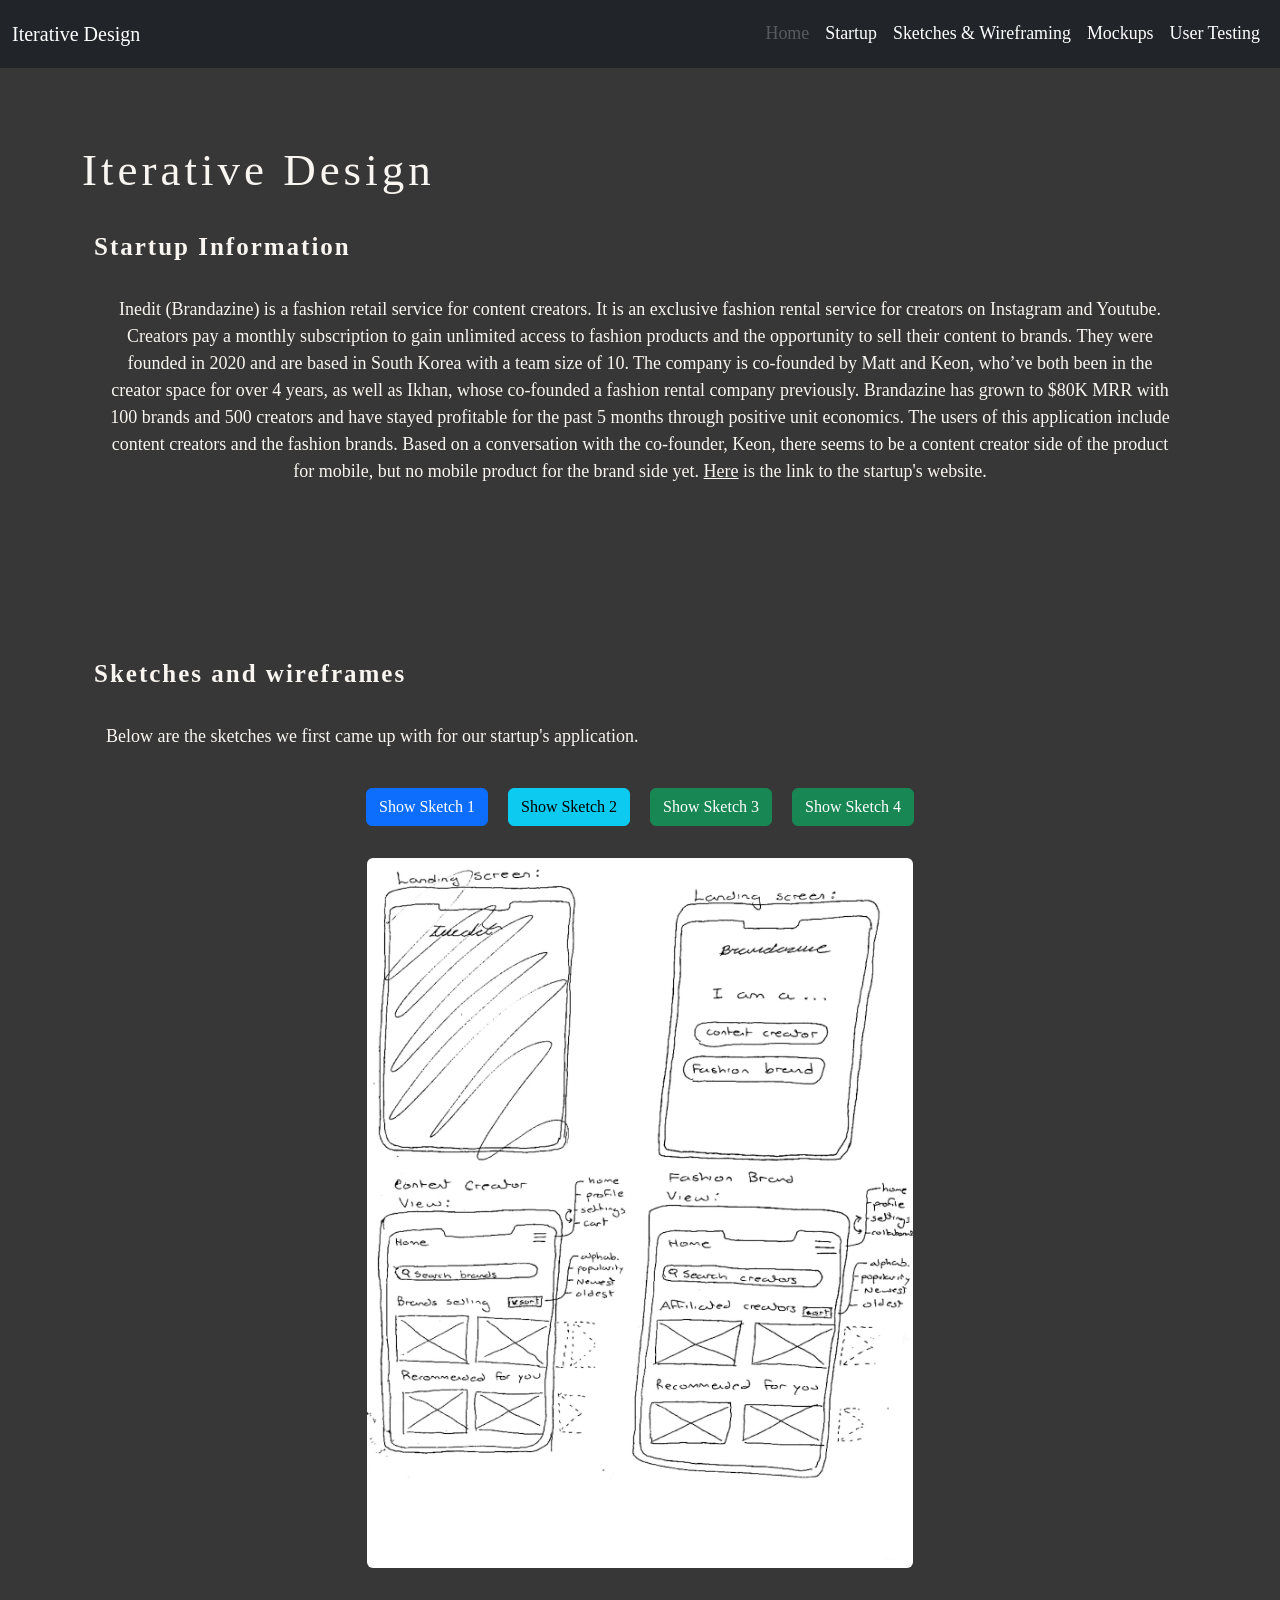
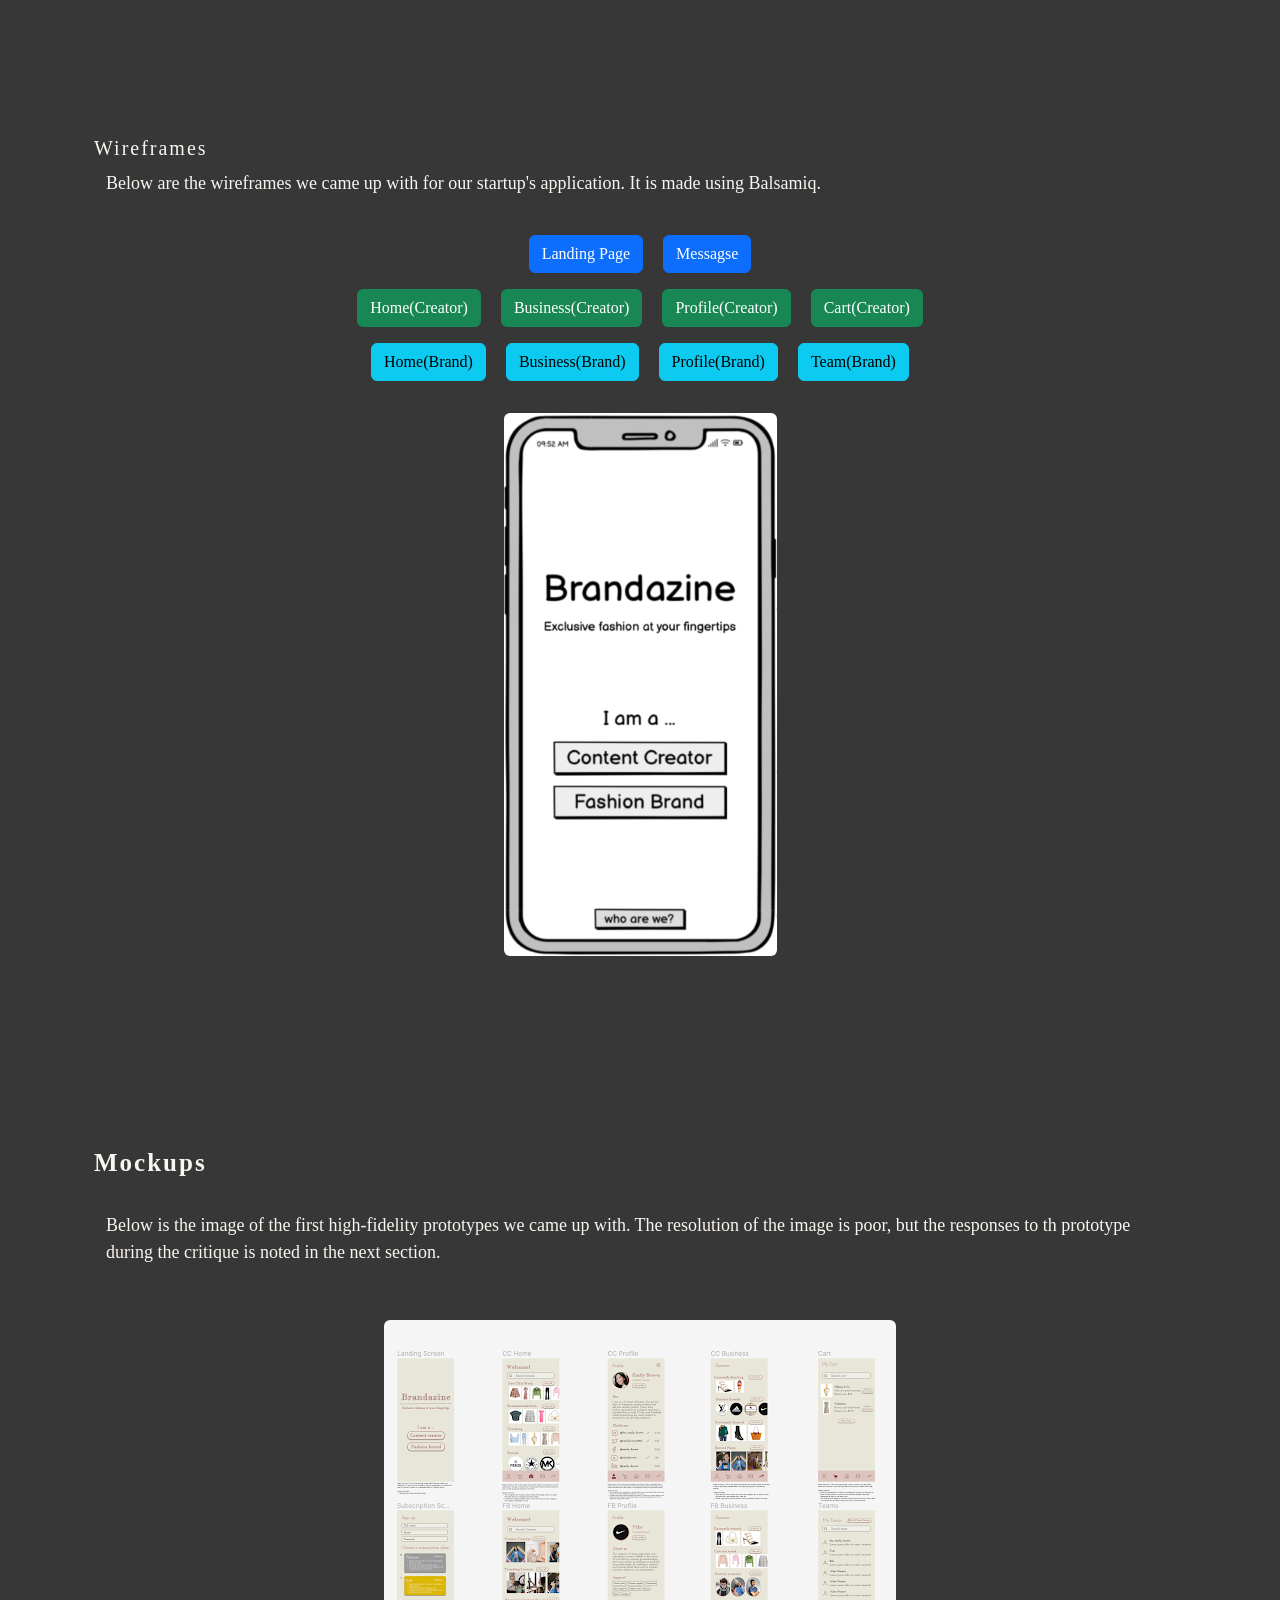
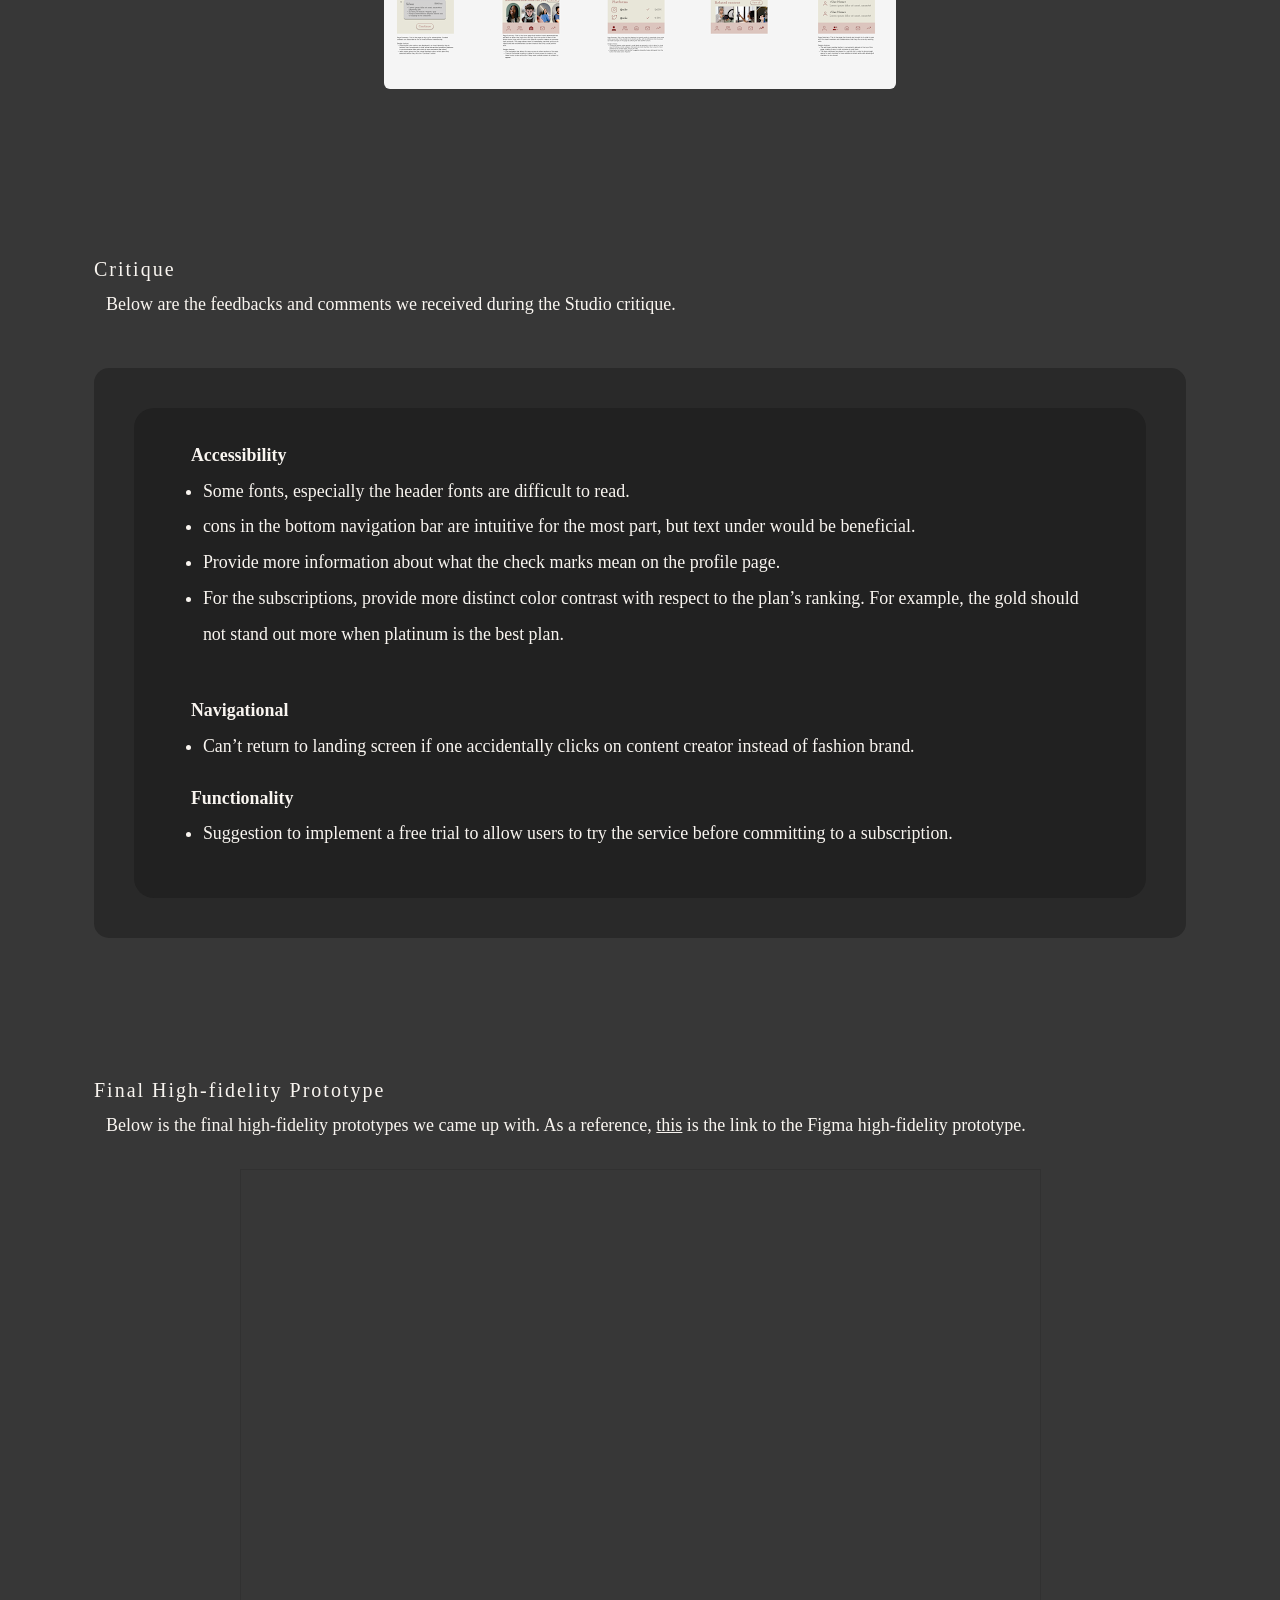
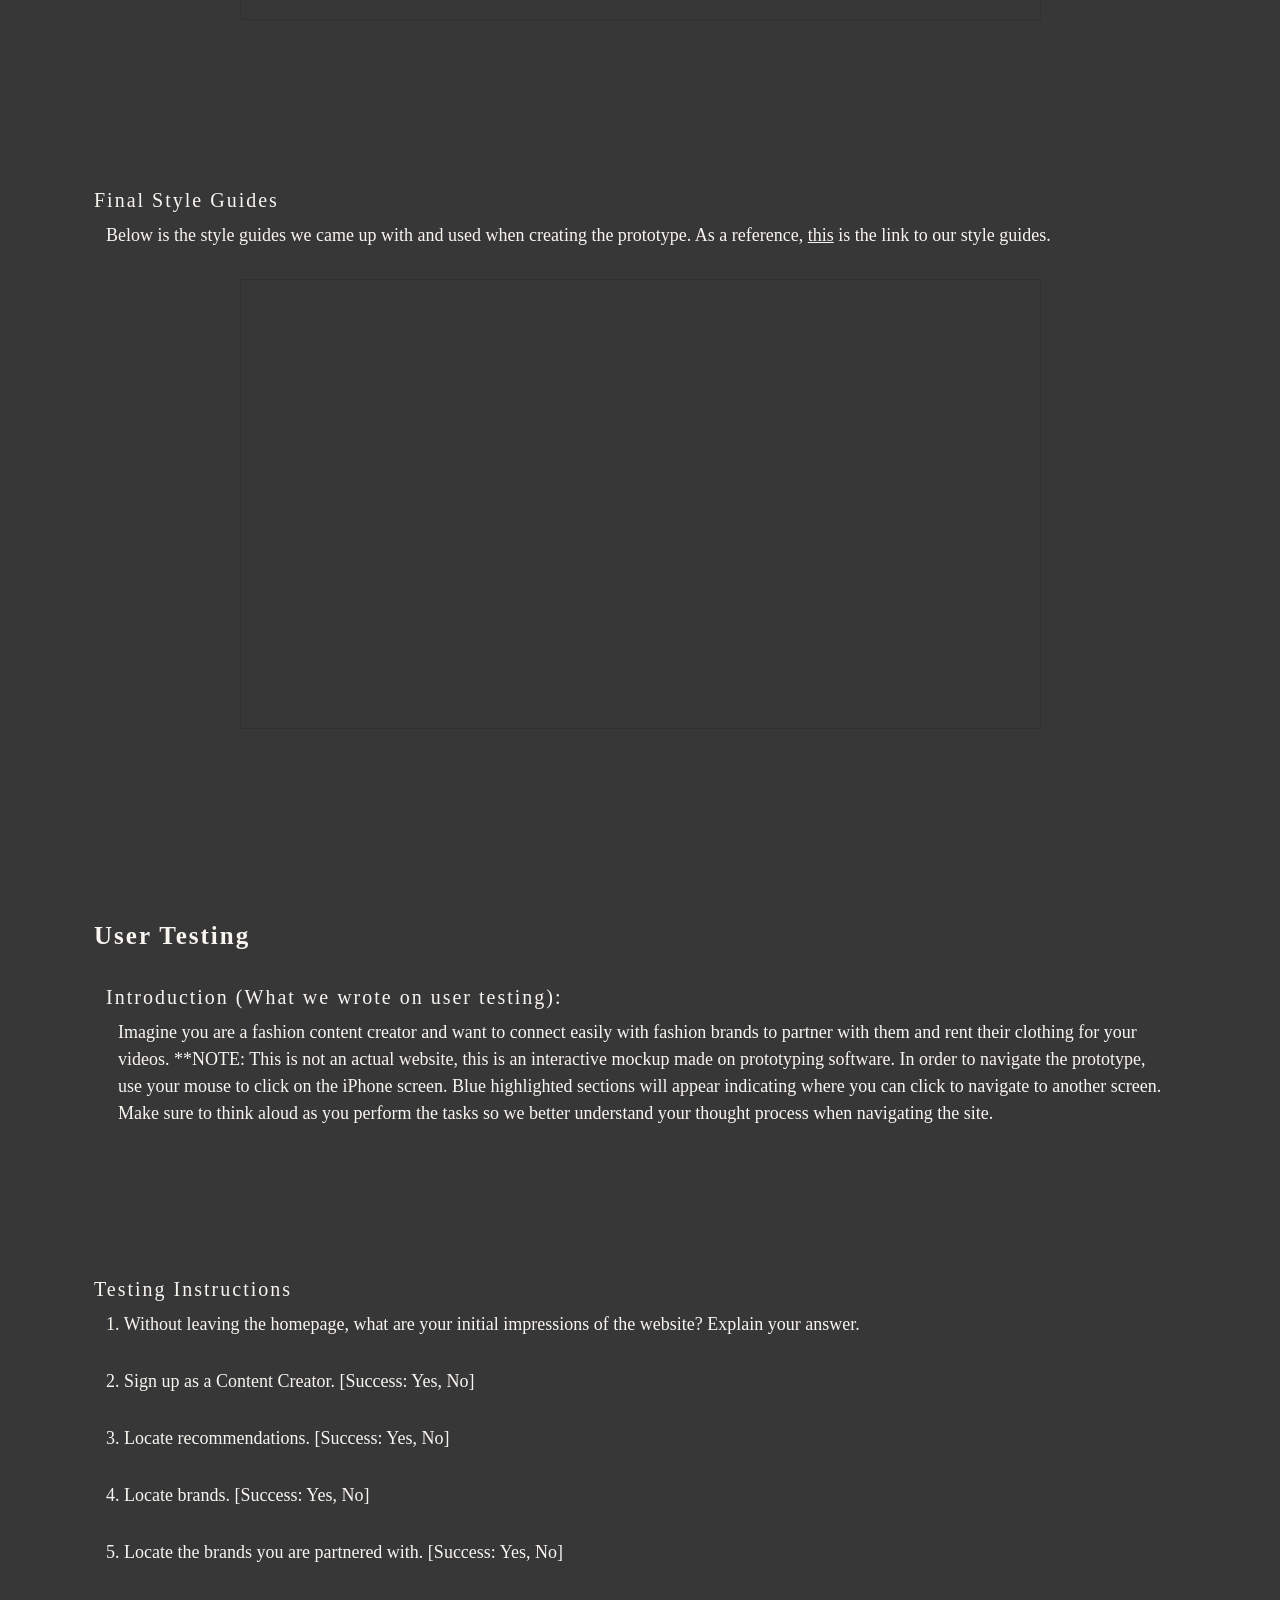
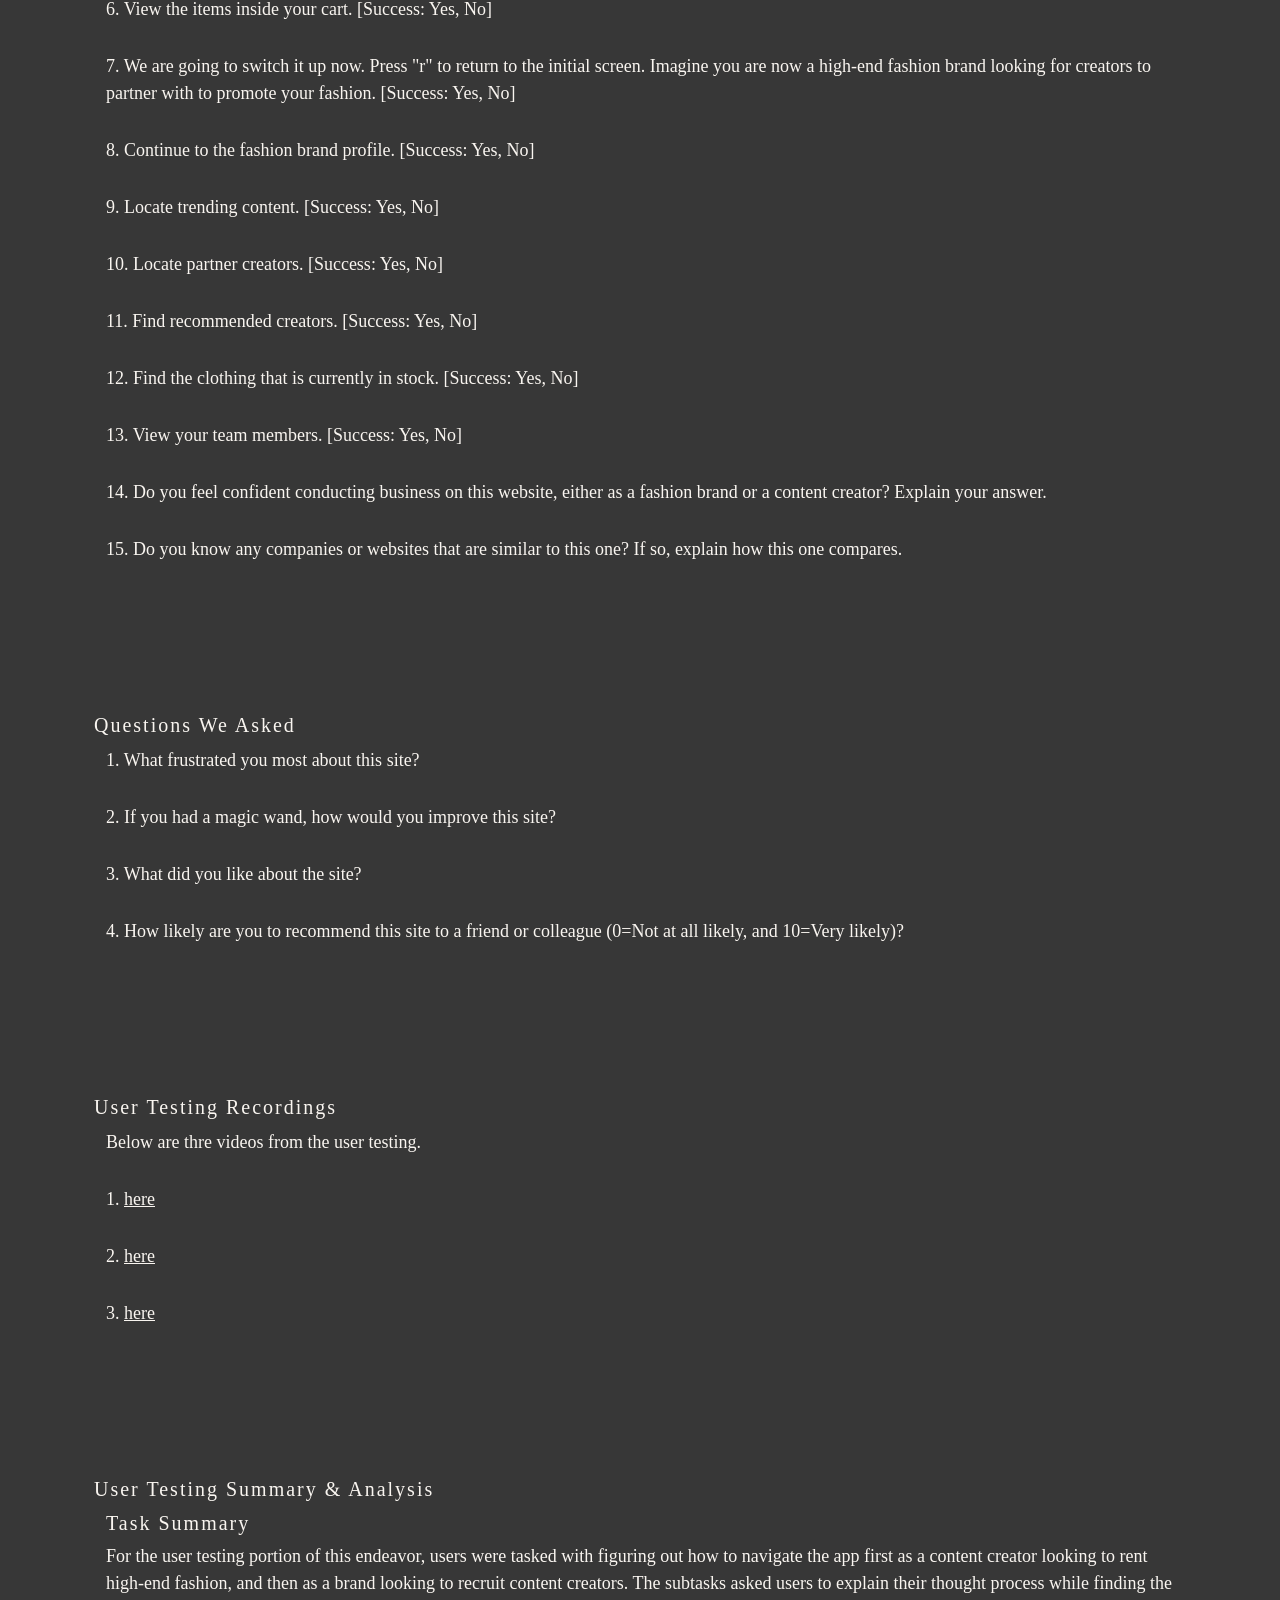
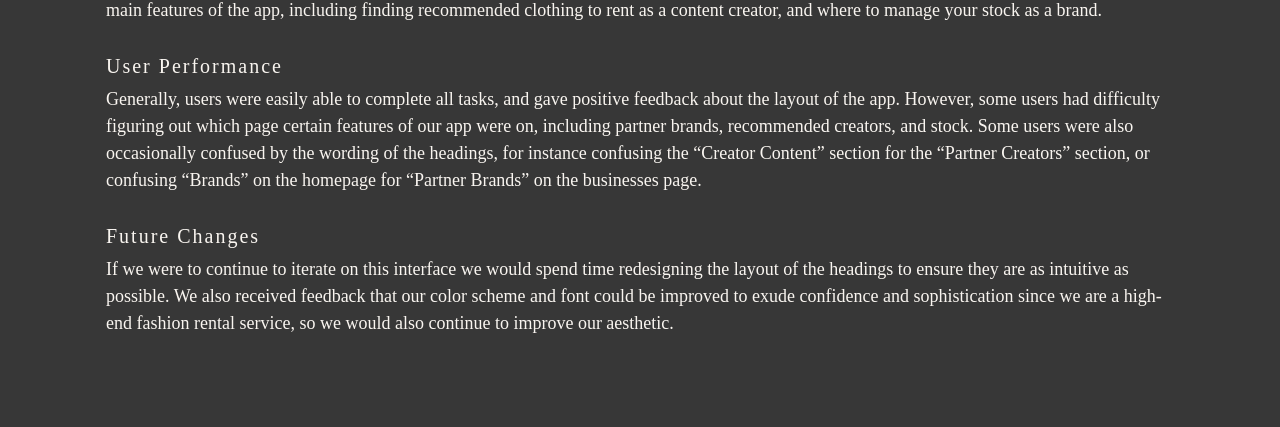
<file: index.html>
<!DOCTYPE html>
<html lang="en">
  <head>
    <meta charset="utf-8" />
    <meta name="viewport" content="width=device-width, initial-scale=1" />

    <title>CS1300 Portfolio</title>

    <!-- CSS / Bootstrap. Using 5.0 but referenced 4.0 guide throughout with some minor changes -->
    <link
      href="https://cdn.jsdelivr.net/npm/bootstrap@5.0.2/dist/css/bootstrap.min.css"
      rel="stylesheet"
      integrity="sha384-EVSTQN3/azprG1Anm3QDgpJLIm9Nao0Yz1ztcQTwFspd3yD65VohhpuuCOmLASjC"
      crossorigin="anonymous"
    />
    <link href="css/cs1300.css" rel="stylesheet" />

    <script src="app.js" defer></script>
  </head>

  <body>
    <div style="overflow: hidden">
      <!-- Bootstrap Navbar: https://getbootstrap.com/docs/4.0/components/navbar/ -->
      <nav class="navbar navbar-expand-lg navbar-dark bg-dark">
        <div class="container-fluid">
          <a class="navbar-brand" href="#">Iterative Design</a>
          <button
            class="navbar-toggler"
            type="button"
            data-bs-toggle="collapse"
            data-bs-target="#menu"
            aria-controls="menu"
            aria-expanded="false"
            aria-label="Toggle navigation"
          >
            <span class="navbar-toggler-icon"></span>
          </button>
          <div class="collapse navbar-collapse justify-content-end" id="menu">
            <ul class="navbar-nav mb-4 mb-lg-0">
              <li class="nav-item">
                <a class="nav-link disabled" href="#" aria-disabled="true">Home</a>
              </li>
              <li class="nav-item">
                <a class="nav-link active" href="#startup">Startup</a>
              </li>
              <li class="nav-item">
                <a class="nav-link active" href="#sketches">Sketches & Wireframing</a>
              </li>
              <li class="nav-item">
                <a class="nav-link active" href="#mockups">Mockups</a>
              </li>
              <li class="nav-item">
                <a class="nav-link active" href="#user-testing">User Testing</a>
              </li>
            </ul>
          </div>
        </div>
      </nav>
    </div>
    <!-- Iterative Design assignment -->
    <section id="startup">
      <div class="container content-section">
        <div class="row">
          <div class="col-lg-12 mt-5">
            <h1 class="assignment-title">Iterative Design</h1>
          </div>
        </div>
        <div class="container">
          <div class="row">
            <div class="col-md-12">
              <h2 class="assignment-section fw-bold">Startup Information</h2>
            </div>
          </div>
          <br />
          <div class="container">
            <div class="row">
              <div class="col-sm-12 inline-link text-center">
                <p>
                  Inedit (Brandazine) is a fashion retail service for content creators. It is an exclusive fashion
                  rental service for creators on Instagram and Youtube. Creators pay a monthly subscription to gain
                  unlimited access to fashion products and the opportunity to sell their content to brands. They were
                  founded in 2020 and are based in South Korea with a team size of 10. The company is co-founded by Matt
                  and Keon, who’ve both been in the creator space for over 4 years, as well as Ikhan, whose co-founded a
                  fashion rental company previously. Brandazine has grown to $80K MRR with 100 brands and 500 creators
                  and have stayed profitable for the past 5 months through positive unit economics. The users of this
                  application include content creators and the fashion brands. Based on a conversation with the
                  co-founder, Keon, there seems to be a content creator side of the product for mobile, but no mobile
                  product for the brand side yet.
                  <a href="https://brandazine.com/">Here</a> is the link to the startup's website.
                </p>
              </div>
            </div>
          </div>
        </div>
      </div>
    </section>

    <section id="sketches">
      <br />
      <div class="container content-section">
        <div id="sketch-selector" class="container">
          <div class="row">
            <div class="col-md-12">
              <h2 class="assignment-section fw-bold">Sketches and wireframes</h2>
            </div>
          </div>
          <br />
          <div class="container">
            <div class="row">
              <div class="col-sm-12 inline-link">
                <p>Below are the sketches we first came up with for our startup's application.</p>
              </div>
            </div>
            <div class="col-12 text-center mx-auto">
              <button class="btn btn-primary m-2" onclick="showSketches(1);">Show Sketch 1</button>
              <button class="btn btn-info m-2" onclick="showSketches(2);">Show Sketch 2</button>
              <button class="btn btn-success m-2" onclick="showSketches(3);">Show Sketch 3</button>
              <button class="btn btn-success m-2" onclick="showSketches(4);">Show Sketch 4</button>
            </div>
          </div>

          <div id="sketch-img" class="text-center mx-auto" style="width: 50%">
            <br />
            <img class="sketch-img rounded mb-5 w-100" src="img/sketch_1.jpg" alt="Sketch 1" />
            <br />
          </div>
        </div>
      </div>
      <div class="container content-section">
        <div id="wireframe-selector" class="container">
          <div class="row">
            <div class="col-md-12">
              <h2 class="assignment-sub-section">Wireframes</h2>
            </div>
          </div>
          <div class="container">
            <div class="row">
              <div class="col-sm-12 inline-link">
                <p>
                  Below are the wireframes we came up with for our startup's application. It is made using Balsamiq.
                </p>
              </div>
            </div>
            <div class="col-12 mx-auto text-center">
              <button class="btn btn-primary m-2" onclick="showWireframe(1);">Landing Page</button>
              <button class="btn btn-primary m-2" onclick="showWireframe(2);">Messagse</button>
              <br />

              <button class="btn btn-success m-2" onclick="showWireframe(3);">Home(Creator)</button>
              <button class="btn btn-success m-2" onclick="showWireframe(4);">Business(Creator)</button>
              <button class="btn btn-success m-2" onclick="showWireframe(5);">Profile(Creator)</button>
              <button class="btn btn-success m-2" onclick="showWireframe(6);">Cart(Creator)</button>
              <br />

              <button class="btn btn-info m-2" onclick="showWireframe(7);">Home(Brand)</button>
              <button class="btn btn-info m-2" onclick="showWireframe(8);">Business(Brand)</button>
              <button class="btn btn-info m-2" onclick="showWireframe(9);">Profile(Brand)</button>
              <button class="btn btn-info m-2" onclick="showWireframe(10);">Team(Brand)</button>
            </div>
          </div>

          <div id="wireframe-img" class="text-center mx-auto" style="width: 50%">
            <br />
            <img class="wireframe-img rounded mb-5 w-50" src="img/lowfi_landing.jpg" alt="lowfi_landing.jpg" />
            <br />
          </div>
        </div>
      </div>
    </section>

    <section id="mockups">
      <br />
      <div class="container content-section">
        <div id="prototype-selector" class="container">
          <div class="row">
            <div class="col-md-12">
              <h2 class="assignment-section fw-bold">Mockups</h2>
            </div>
          </div>
          <br />
          <div class="container">
            <div class="row">
              <div class="col-sm-12 inline-link">
                <p>
                  Below is the image of the first high-fidelity prototypes we came up with. The resolution of the image
                  is poor, but the responses to th prototype during the critique is noted in the next section.
                </p>
              </div>
            </div>
            <div class="text-center mx-auto" style="width: 50%">
              <br />
              <img
                class="sketch-img rounded mb-5"
                src="img/highfi_first_draft.png"
                alt="First Draft of High-fi Prototype"
              />
              <br />
            </div>
          </div>
        </div>
      </div>
      <div class="container content-section">
        <div id="prototype-selector" class="container">
          <div class="row">
            <div class="col-md-12">
              <h2 class="assignment-sub-section">Critique</h2>
            </div>
          </div>
          <div class="container">
            <div class="row">
              <div class="col-sm-12 inline-link">
                <p>Below are the feedbacks and comments we received during the Studio critique.</p>
              </div>
            </div>
            <div id="questions" class="row inset-box">
              <div class="question-box-opaque">
                <ul class="col-12">
                  <strong class="main-question-header">Accessibility</strong>
                  <div class="container">
                    <li>Some fonts, especially the header fonts are difficult to read.</li>
                    <li>
                      cons in the bottom navigation bar are intuitive for the most part, but text under would be
                      beneficial.
                    </li>
                    <li>Provide more information about what the check marks mean on the profile page.</li>
                    <li>
                      For the subscriptions, provide more distinct color contrast with respect to the plan’s ranking.
                      For example, the gold should not stand out more when platinum is the best plan.
                    </li>
                  </div>
                </ul>
                <br />
                <ul class="col-12">
                  <strong class="main-question-header">Navigational</strong>
                  <div class="container">
                    <li>
                      Can’t return to landing screen if one accidentally clicks on content creator instead of fashion
                      brand.
                    </li>
                  </div>
                </ul>
                <ul class="col-12">
                  <strong class="main-question-header">Functionality</strong>
                  <div class="container">
                    <li>
                      Suggestion to implement a free trial to allow users to try the service before committing to a
                      subscription.
                    </li>
                  </div>
                </ul>
              </div>
            </div>
          </div>
        </div>
      </div>
      <div class="container content-section">
        <div id="prototype-selector" class="container">
          <div class="row">
            <div class="col-md-12">
              <h2 class="assignment-sub-section">Final High-fidelity Prototype</h2>
            </div>
          </div>
          <div class="container">
            <div class="row">
              <div class="col-sm-12 inline-link">
                <p>
                  Below is the final high-fidelity prototypes we came up with. As a reference,
                  <a href="https://www.figma.com/file/dL0naNCAzaHMxUQITnoXag/Brandazine?node-id=0%3A2" target="_blank">
                    this</a
                  >
                  is the link to the Figma high-fidelity prototype.
                </p>
              </div>
            </div>
            <div class="mx-auto ratio ratio-16x9 w-75 mb-5">
              <iframe
                style="border: 1px solid rgba(0, 0, 0, 0.1)"
                src="https://www.figma.com/embed?embed_host=share&url=https%3A%2F%2Fwww.figma.com%2Ffile%2FdL0naNCAzaHMxUQITnoXag%2FBrandazine%3Fnode-id%3D8%253A2"
                allowfullscreen
              ></iframe>
            </div>
          </div>
        </div>
      </div>
      <div class="container content-section">
        <div id="prototype-selector" class="container">
          <div class="row">
            <div class="col-md-12">
              <h2 class="assignment-sub-section">Final Style Guides</h2>
            </div>
          </div>
          <div class="container">
            <div class="row">
              <div class="col-sm-12 inline-link">
                <p>
                  Below is the style guides we came up with and used when creating the prototype. As a reference,
                  <a href="https://www.figma.com/file/dL0naNCAzaHMxUQITnoXag/Brandazine?node-id=0%3A1" target="_blank">
                    this</a
                  >
                  is the link to our style guides.
                </p>
              </div>
            </div>
            <div class="mx-auto ratio ratio-16x9 w-75 mb-5">
              <iframe
                style="border: 1px solid rgba(0, 0, 0, 0.1)"
                src="https://www.figma.com/embed?embed_host=share&url=https%3A%2F%2Fwww.figma.com%2Ffile%2FdL0naNCAzaHMxUQITnoXag%2FBrandazine%3Fnode-id%3D0%253A1"
                allowfullscreen
              ></iframe>
            </div>
          </div>
        </div>
      </div>
    </section>

    <section id="user-testing">
      <br />
      <div class="container content-section">
        <div id="sketch-selector" class="container">
          <div class="row">
            <div class="col-12">
              <h2 class="assignment-section fw-bold">User Testing</h2>
            </div>
          </div>
          <br />
          <div class="container">
            <div class="row">
              <div class="col-12 inline-link">
                <h2 class="assignment-sub-section">Introduction (What we wrote on user testing):</h2>
              </div>
            </div>
            <div class="container">
              <div class="row">
                <div class="col-12 inline-link">
                  <p>
                    Imagine you are a fashion content creator and want to connect easily with fashion brands to partner
                    with them and rent their clothing for your videos. **NOTE: This is not an actual website, this is an
                    interactive mockup made on prototyping software. In order to navigate the prototype, use your mouse
                    to click on the iPhone screen. Blue highlighted sections will appear indicating where you can click
                    to navigate to another screen. Make sure to think aloud as you perform the tasks so we better
                    understand your thought process when navigating the site.
                  </p>
                </div>
              </div>
            </div>
          </div>
        </div>
      </div>
      
      <div class="container content-section">
        <div id="wireframe-selector" class="container">
          <div class="row">
            <div class="col-md-12">
              <h2 class="assignment-sub-section">Testing Instructions</h2>
            </div>
          </div>
          <div class="container">
            <div class="row">
              <div class="col-sm-12 inline-link">
                <p>
                  1. Without leaving the homepage, what are your initial impressions of the website? Explain your
                  answer.
                </p>
                <p>2. Sign up as a Content Creator. [Success: Yes, No]</p>
                <p>3. Locate recommendations. [Success: Yes, No]</p>
                <p>4. Locate brands. [Success: Yes, No]</p>
                <p>5. Locate the brands you are partnered with. [Success: Yes, No]</p>
                <p>6. View the items inside your cart. [Success: Yes, No]</p>
                <p>
                  7. We are going to switch it up now. Press "r" to return to the initial screen. Imagine you are now a
                  high-end fashion brand looking for creators to partner with to promote your fashion. [Success: Yes,
                  No]
                </p>
                <p>8. Continue to the fashion brand profile. [Success: Yes, No]</p>
                <p>9. Locate trending content. [Success: Yes, No]</p>
                <p>10. Locate partner creators. [Success: Yes, No]</p>
                <p>11. Find recommended creators. [Success: Yes, No]</p>
                <p>12. Find the clothing that is currently in stock. [Success: Yes, No]</p>
                <p>13. View your team members. [Success: Yes, No]</p>
                <p>
                  14. Do you feel confident conducting business on this website, either as a fashion brand or a content
                  creator? Explain your answer.
                </p>
                <p>
                  15. Do you know any companies or websites that are similar to this one? If so, explain how this one
                  compares.
                </p>
              </div>
            </div>
          </div>
        </div>
      </div>
      <div class="container content-section">
        <div id="wireframe-selector" class="container">
          <div class="row">
            <div class="col-md-12">
              <h2 class="assignment-sub-section">Questions We Asked</h2>
            </div>
          </div>
          <div class="container">
            <div class="row">
              <div class="col-sm-12 inline-link">
                <p>1. What frustrated you most about this site?</p>
                <p>2. If you had a magic wand, how would you improve this site?</p>
                <p>3. What did you like about the site?</p>
                <p>
                  4. How likely are you to recommend this site to a friend or colleague (0=Not at all likely, and
                  10=Very likely)?
                </p>
              </div>
            </div>
          </div>
        </div>
      </div>
      <div class="container content-section">
        <div id="wireframe-selector" class="container">
          <div class="row">
            <div class="col-md-12">
              <h2 class="assignment-sub-section">User Testing Recordings</h2>
            </div>
          </div>
          <div class="container">
            <div class="row">
              <div class="col-sm-12 inline-link">
                <p>Below are thre videos from the user testing.</p>
                <p>
                  1.
                  <a
                    href="https://app.usertesting.com/v/f2ef168c-41c6-443f-9289-2443d06d99f8?encrypted_video_handle=46bf683f-b88e-4283-ad76-f4c07e6a6cb7#!/notes&shared_via=link"
                    target="_blank"
                  >
                    here</a
                  >
                </p>
                <p>
                  2.
                  <a
                    href="https://app.usertesting.com/v/331b2997-c513-4e09-a5d5-eeb03b52ac16?encrypted_video_handle=d51009ca-a306-4e63-8326-4ebc74adc881#!/notes&shared_via=link"
                    target="_blank"
                  >
                    here</a
                  >
                </p>
                <p>
                  3.
                  <a
                    href="https://app.usertesting.com/v/161fa802-33e4-4ca3-8154-d643d5e23bf9?encrypted_video_handle=353f52da-d687-4906-9b95-18670fa31750#!/notes&shared_via=link"
                    target="_blank"
                  >
                    here</a
                  >
                </p>
              </div>
            </div>
          </div>
        </div>
      </div>
      <div class="container content-section">
        <div id="wireframe-selector" class="container">
          <div class="row">
            <div class="col-md-12">
              <h2 class="assignment-sub-section">User Testing Summary & Analysis</h2>
            </div>
          </div>
          <div class="container">
            <div class="row">
              <div class="col-sm-12 inline-link">
                <h3 class="assignment-sub-section">Task Summary</h3>
                <p>
                  For the user testing portion of this endeavor, users were tasked with figuring out how to navigate the
                  app first as a content creator looking to rent high-end fashion, and then as a brand looking to
                  recruit content creators. The subtasks asked users to explain their thought process while finding the
                  main features of the app, including finding recommended clothing to rent as a content creator, and
                  where to manage your stock as a brand.
                </p>
                <h3 class="assignment-sub-section">User Performance</h3>
                <p>
                  Generally, users were easily able to complete all tasks, and gave positive feedback about the layout
                  of the app. However, some users had difficulty figuring out which page certain features of our app
                  were on, including partner brands, recommended creators, and stock. Some users were also occasionally
                  confused by the wording of the headings, for instance confusing the “Creator Content” section for the
                  “Partner Creators” section, or confusing “Brands” on the homepage for “Partner Brands” on the
                  businesses page.
                </p>
                <h3 class="assignment-sub-section">Future Changes</h3>
                <p>
                  If we were to continue to iterate on this interface we would spend time
                  redesigning the layout of the headings to ensure they are as intuitive as possible. We also received
                  feedback that our color scheme and font could be improved to exude confidence and sophistication since
                  we are a high-end fashion rental service, so we would also continue to improve our aesthetic.
                </p>
              </div>
            </div>
          </div>
        </div>
      </div>
    </section>

    <script
      src="https://cdn.jsdelivr.net/npm/bootstrap@5.0.2/dist/js/bootstrap.bundle.min.js"
      integrity="sha384-MrcW6ZMFYlzcLA8Nl+NtUVF0sA7MsXsP1UyJoMp4YLEuNSfAP+JcXn/tWtIaxVXM"
      crossorigin="anonymous"
    ></script>
  </body>
</html>
</file>
<file: css/cs1300.css>
:root {
  --heading-text-color: #f9f5f0;
  --body-text-color: #f9f5f0;
  --page-bg: #373737;
  --question-box-bg: #212121;
  --inset-box-bg: #292929;
}

* {
  color: var(--body-text-color);
  tab-size: 4;
}

body {
  width: 100%;
  font-family: Georgia, 'Times New Roman', Times, serif;
  background-color: var(--page-bg);
}

html {
  width: 100%;
  height: 100%;
}

.navbar {
  overflow: hidden;
  position: fixed;
  top: 0;
  width: 100%;
  z-index: 6;
}

.navbar a {
  transition: color .5s ease-in-out, box-shadow .5s ease-in-out;
}

.navbar a:hover {
  box-shadow: inset 200px 0 0 0 rgb(119, 117, 117);
}

h1 {
  margin: 35px 0;
  font-weight: 400;
  letter-spacing: 4px;
}

h2 {
  margin-bottom: 10px;
  font-weight: 100;
  font-size: 20px;
  letter-spacing: 2px;
}

h3 {
  font-weight: 50;
  font-size: 18px;
  letter-spacing: 2px;
}

p {
  margin: 0 0 25px;
  font-size: 15px;
}

.assignment-title {
  font-family: Georgia, 'Times New Roman', Times, serif;
  color: var(--heading-text-color);
  font-size: 45px;
  display: flex;
  flex-direction: row;
  align-items: center;
}

.assignment-section {
  font-size: 25px;
}

.assignment-sub-section {
  font-size: 20px;
}

.website-scrennshot {
  max-width: 75%;
  max-height: 80%;
}

.prototype-img {
  max-width: 80%;
  height: auto;
}

.main-question-header{
  font-family: Georgia, 'Times New Roman', Times, serif;
  color: var(--heading-text-color);
}

#questions li{
  color: var(--heading-text-color);
  width: 100%;
}
@keyframes fadeIn {
  0% {opacity: 0;}
  100% {opacity: 1;}
}

.question-box-opaque {
  background-color: var(--question-box-bg);
  border-radius: 20px;
  padding: 30px;
}

.inset-box {
  border-radius: 20px;
  margin-top: 20px;
  margin-bottom: 20px;
  background-color:  var(--inset-box-bg);
}

/* link hover animation taken from https://css-tricks.com/css-link-hover-effects/*/
.inline-link a {
  box-shadow: inset 0 0 0 0 var(--body-text-color);
  color: var(--body-text-color);
  padding: 0 .25rem;
  margin: 0 -.25rem;
  transition: color .4s ease-in-out, box-shadow .4s ease-in-out;
}

.inline-link a:hover {
  color: rgb(0, 0, 0);
  box-shadow: inset 200px 0 0 0 var(--body-text-color);
}

ul {
  font-size: 1.12em;
  padding-left: 1.5em;
  line-height: 2.0;
}

@media(min-width:800px) {
  p {
    margin: 0 0 30px;
    font-size: 18px;
  }

  .content-section {
    padding-top: 60px;
    padding-bottom: 60px;
  }

  .inset-box {
    padding: 40px;
    border-radius: 15px;
  }

  .content-section:before {
    margin-top: -60px;
    margin-bottom: 40px;
  }
}

@media(max-width:800px) {
  html, body {
    width: 100%;
    overflow-x: hidden;
    background-color: var(--page-bg);
  }
  
  h1 {
    margin: 15px 0;
  }
  
  .assignment-title {
    font-size: 30px;
  }

  .assignment-section {
    font-size: 20px;
  }
  
  .website-scrennshot, .prototype-img {
    max-width: 80%;
    height: auto;
  }
}
</file>
